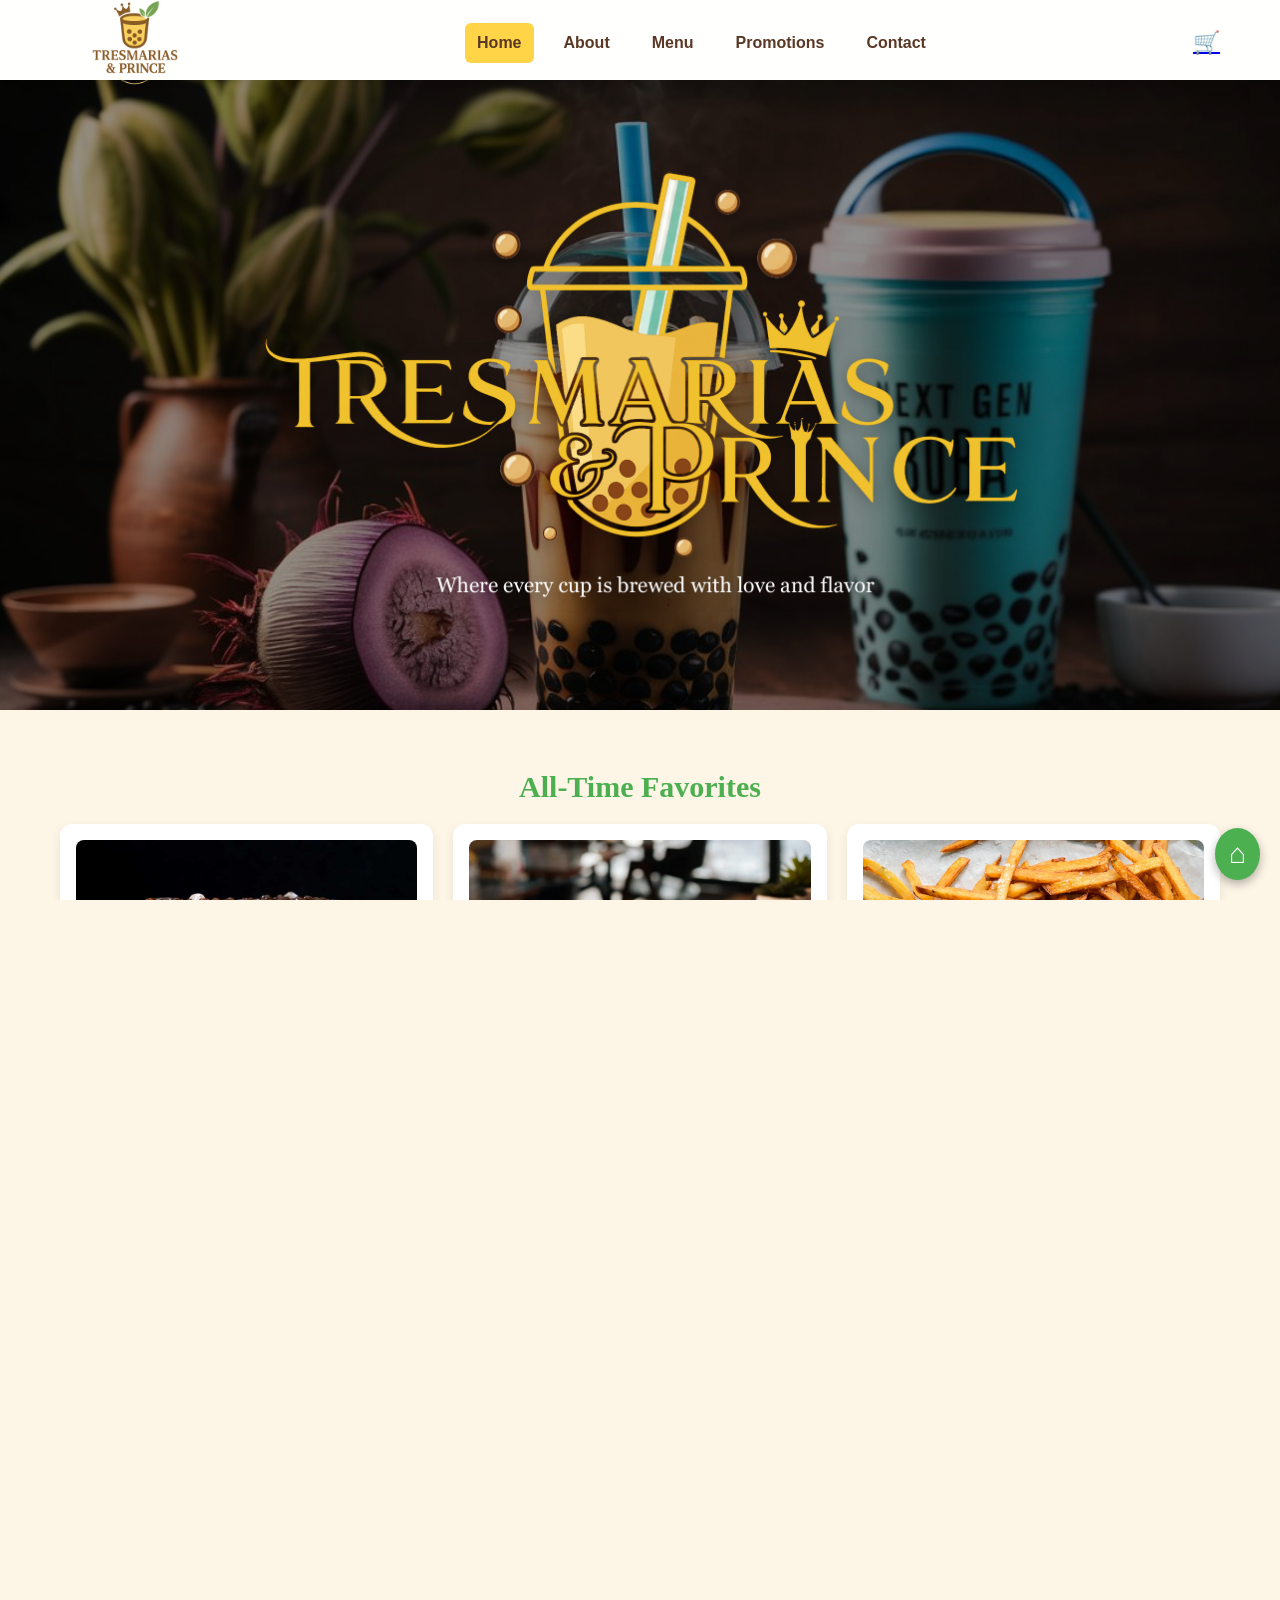
<file: WEB FILES/index.html>
<!doctype html>
<html lang="en">
<head>
  <meta charset="utf-8" />
  <meta name="viewport" content="width=device-width, initial-scale=1.0, maximum-scale=1.0, user-scalable=no">
  <title>TRESMARIAS & PRINCE Milktea Shop</title>
  <link rel="icon" type="image/png" href="FRONT LOGO.png">
  <link rel="stylesheet" href="style.css" />
</head>
<body>

  <!-- HEADER -->
  <header>
    <div class="header-inner">
      <div class="logo">
        <img src="logo copy.png" alt="TRESMARIAS & PRINCE">
      </div>
      <nav>
        <ul>
          <li><a href="index.html" class="active">Home</a></li>
          <li><a href="about.html">About</a></li>
          <li><a href="menu.html">Menu</a></li>
          <li><a href="promotions.html">Promotions</a></li>
          <li><a href="contact.html">Contact</a></li>
        </ul>
      </nav>
      <div class="right-tools">
        <a href="order.html" class="cart">🛒</a>
      </div>
    </div>
  </header>

  <!-- HERO / PRODUCTS PREVIEW -->
  <section class="hero">
  <div class="hero-overlay"></div>
  <div class="hero-content">
    <img src="logo.png" alt="Tresmarias & Prince" class="hero-logo">
  </div>
</section>

  <!-- FEATURED PRODUCTS -->
  <section class="featured">
    <h2>All-Time Favorites</h2>
    <div class="grid">
      <div class="card">
        <img src="Winter Melon.jpg">
        <h3>Winter Melon</h3>
        <p>Sweet & Refreshing.</p>
      </div>
      <div class="card">
        <img src="Latte.webp">
        <h3>Coffee Latte</h3>
        <p>Espresso in Perfect Harmony</p>
      </div>
      <div class="card">
        <img src="Large.jpg">
        <h3>French-Fries</h3>
        <p>Classic French-Fries.</p>
      </div>
    </div>
  </section>

  <!-- ABOUT PREVIEW -->
  <section class="about-preview">
    <h2>Get to Know Us</h2>
    <p>Tresmarias & Prince Milk Tea Shop is dedicated to serving premium milk tea, coffee, 
	   and delicious snacks made with the finest ingredients.
	   We aim to create a welcoming space where people can relax, connect, 
	   and enjoy quality flavors in every bite and sip.</p>
  </section>

  <!-- PROMOTIONS PREVIEW -->
  <section class="promotions">
    <h2>Special Offers</h2>
    <div class="promo-banner">🥤 Mega Size Deal: Upsize to LARGE for only ₱10</div>
    <div class="promo-banner">Buy 1 Take 1 on Classic Milk Tea – Every Friday, 2 PM – 6 PM</div>
  </section>

  <!-- BACK TO HOME BUTTON -->
  <a href="homepage.html" class="back-home">⌂</a>

  <!-- FOOTER -->
  <!-- FOOTER -->
<footer>
  <p><strong>TRESMARIAS & PRINCE</strong> — Milk Tea , Coffee & Snacks</p>
  <p>📍 Barangay 2, Mercedes Camarines Norte</p>

  <!-- Phone & Email Row -->
  <p class="footer-contact">
    <span class="contact-item">
      <img src="phone call.webp" alt="Phone">
      <a href="tel:+639537539970">+63 953 753 9970</a>
    </span>
    |
    <span class="contact-item">
      <img src="gmail.png" alt="Email">
      <a href="mailto:tresmariasprince@gmail.com">tresmariasprince@gmail.com</a>
    </span>
  </p>

  <p class="copy">© <span id="yr"></span> TRESMARIAS & PRINCE. All rights reserved.</p>
</footer>


  <script>
    document.getElementById('yr').textContent = new Date().getFullYear();
  </script>
</body>
</html>
</file>
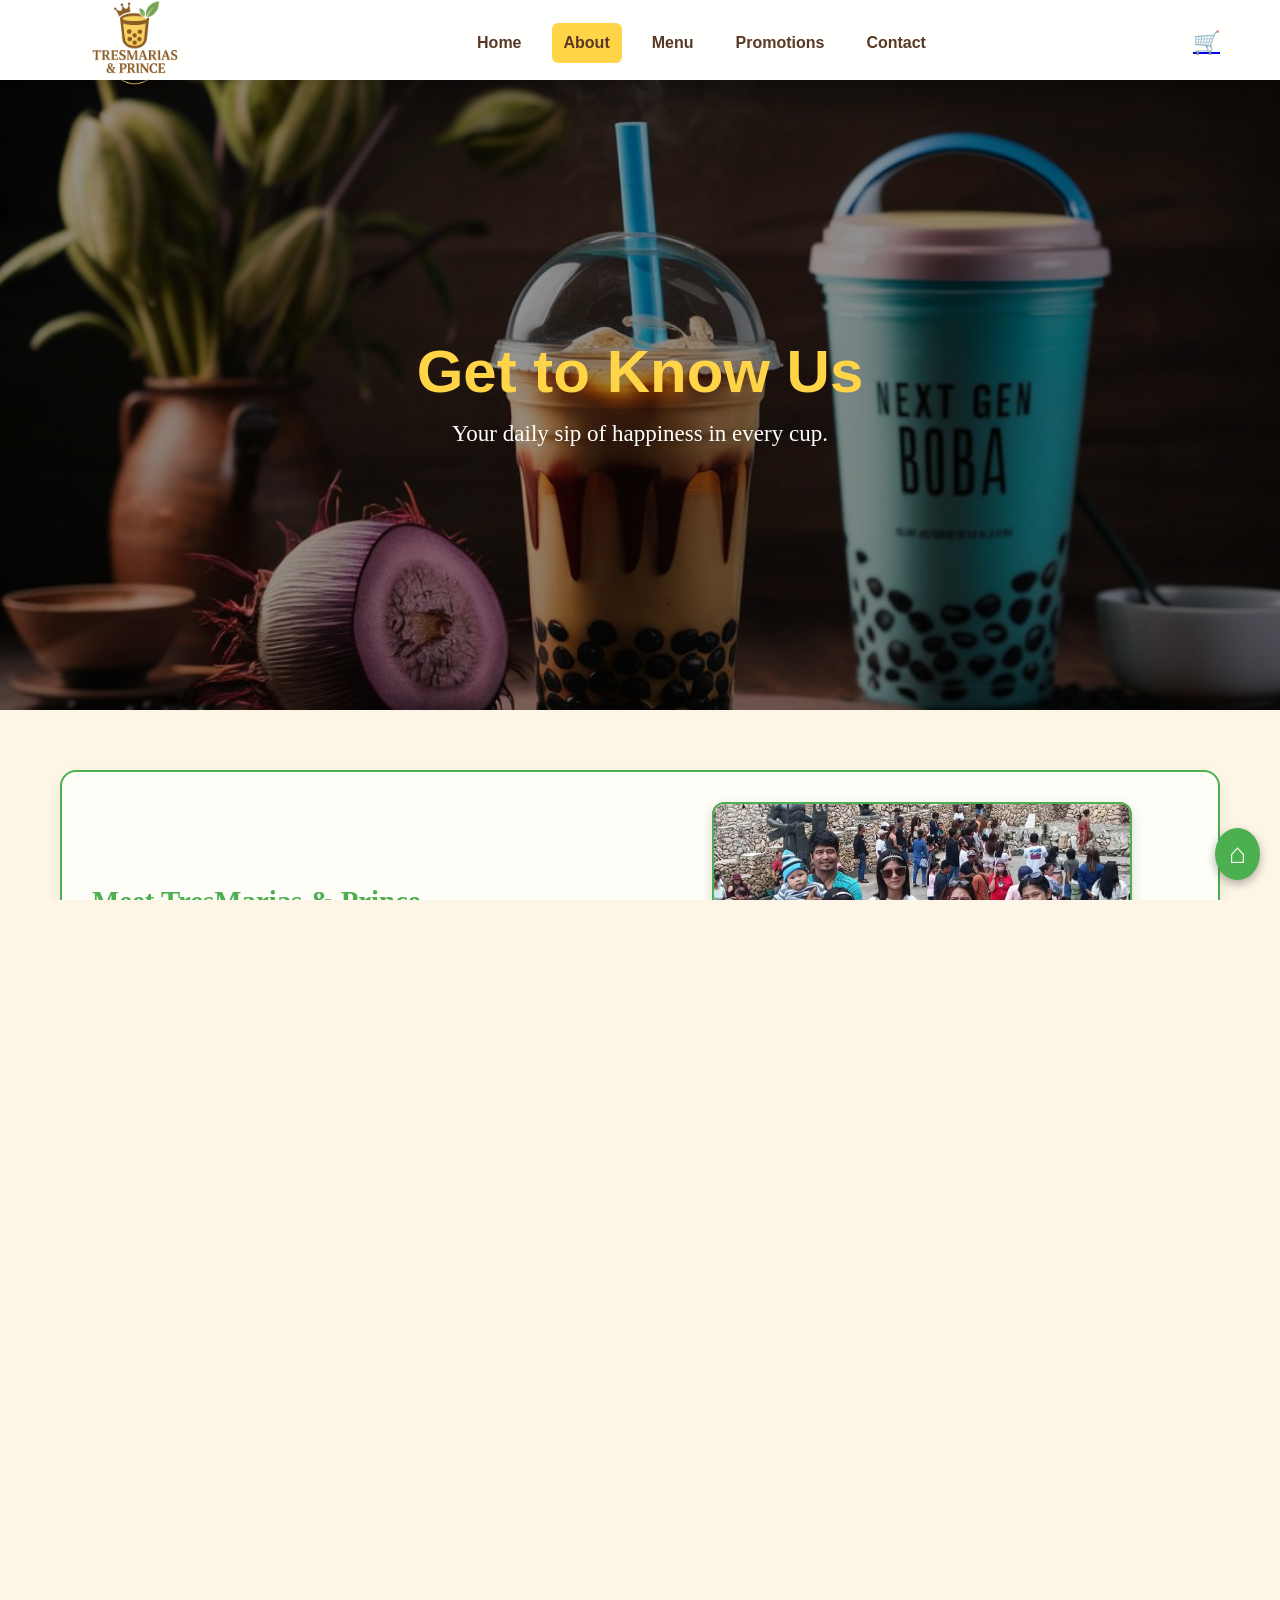
<file: WEB FILES/about.html>
<!doctype html>
<html lang="en">
<head>
  <meta charset="utf-8" />
  <meta name="viewport" content="width=device-width,initial-scale=1" />
  <title>About Us | TRESMARIAS & PRINCE</title>
  <link rel="icon" type="image/png" href="FRONT LOGO.png">
  <link rel="stylesheet" href="style.css" />
</head>
<body>

  <!-- HEADER (unchanged) -->
  <header>
    <div class="header-inner">
      <div class="logo">
        <img src="logo copy.png" alt="TRESMARIAS & PRINCE">
      </div>
      <nav>
        <ul>
          <li><a href="index.html">Home</a></li>
          <li><a href="about.html" class="active">About</a></li>
          <li><a href="menu.html">Menu</a></li>
          <li><a href="promotions.html">Promotions</a></li>
          <li><a href="contact.html">Contact</a></li>
        </ul>
      </nav>
      <div class="right-tools">
        <a href="order.html" class="cart">🛒</a>
      </div>
    </div>
  </header>

  <!-- HERO -->
  <section class="hero about-hero">
    <div class="hero-overlay"></div>
    <div class="hero-content">
      <h1>Get to Know Us</h1>
      <p>Your daily sip of happiness in every cup.</p>
    </div>
  </section>

  <!-- MAIN ABOUT SECTION -->
  <section class="about-page">
    <!-- WHO WE ARE -->
    <div class="about-container">
      <div class="about-text">
        <h2>Meet TresMarias & Prince</h2>
        <p>
          TRESMARIAS & PRINCE Milk Tea Shop is a family-run business in Mercedes, managed by twin sisters and their parents.
		  Since opening in April 2023, we’ve been serving handcrafted milk teas, fruit teas, and snacks made with love and dedication.
		  Every cup reflects their family’s passion for sharing happiness with the community.
        </p>
      </div>
      <div class="about-image">
        <img src="owner.jpeg" alt="Inside the shop">
      </div>
    </div>

    <!-- OUR STORY -->
    <div class="about-container reverse">
      <div class="about-image">
        <img src="new.webp" alt="Founders story">
      </div>
      <div class="about-text">
        <h2>How It All Began</h2>
        <p>
          The shop started with the twins’ curiosity and determination to learn milk tea making.
		  Their first branch, “Bastikoy” in Sta. Elena, marked the beginning of their journey.
		  With the support of their parents, they opened another store in Mercedes to bring simple yet affordable milk tea and snacks closer to more people.
        </p>
      </div>
    </div>

    <!-- Goal & Dream -->
    <div class="about-container">
      <div class="about-text">
        <h2>Our Goal</h2>
        <p>
          To serve affordable, high-quality milk tea and snacks that bring comfort and joy to every customer, 
		  making each visit an enjoyable experience worth coming back for.        </p>
        <h2>Our Dream</h2>
        <p>
          To grow as a beloved destination for milk tea lovers, not only in Mercedes but also in nearby communities-where 
		  every guest feels at home, and every cup reflects the family’s dedication, passion, and heart for service.
        </p>
      </div>
      <div class="about-image">
        <img src="goal 2.webp" alt="Mission Vision">
      </div>
    </div>

    <!-- Why You’ll Love Us -->
    <div class="about-extra">
      <h2>Why You’ll Love Us?</h2>
      <ul>
        <li>✨ Freshly brewed teas and natural flavors</li>
        <li>🥤 Wide variety of milk tea and fruit tea choices</li>
        <li>🍟 Delicious snacks that pair perfectly</li>
        <li>😊 Friendly and welcoming service</li>
      </ul>
    </div>
  </section>

  <!-- BACK TO HOME -->
  <a href="homepage.html" class="back-home">⌂</a>
  <footer>
    <p>© <span id="yr"></span> TRESMARIAS & PRINCE.</p>
  </footer>
  <script>
    document.getElementById('yr').textContent = new Date().getFullYear();
  </script>
</body>
</html>
</file>
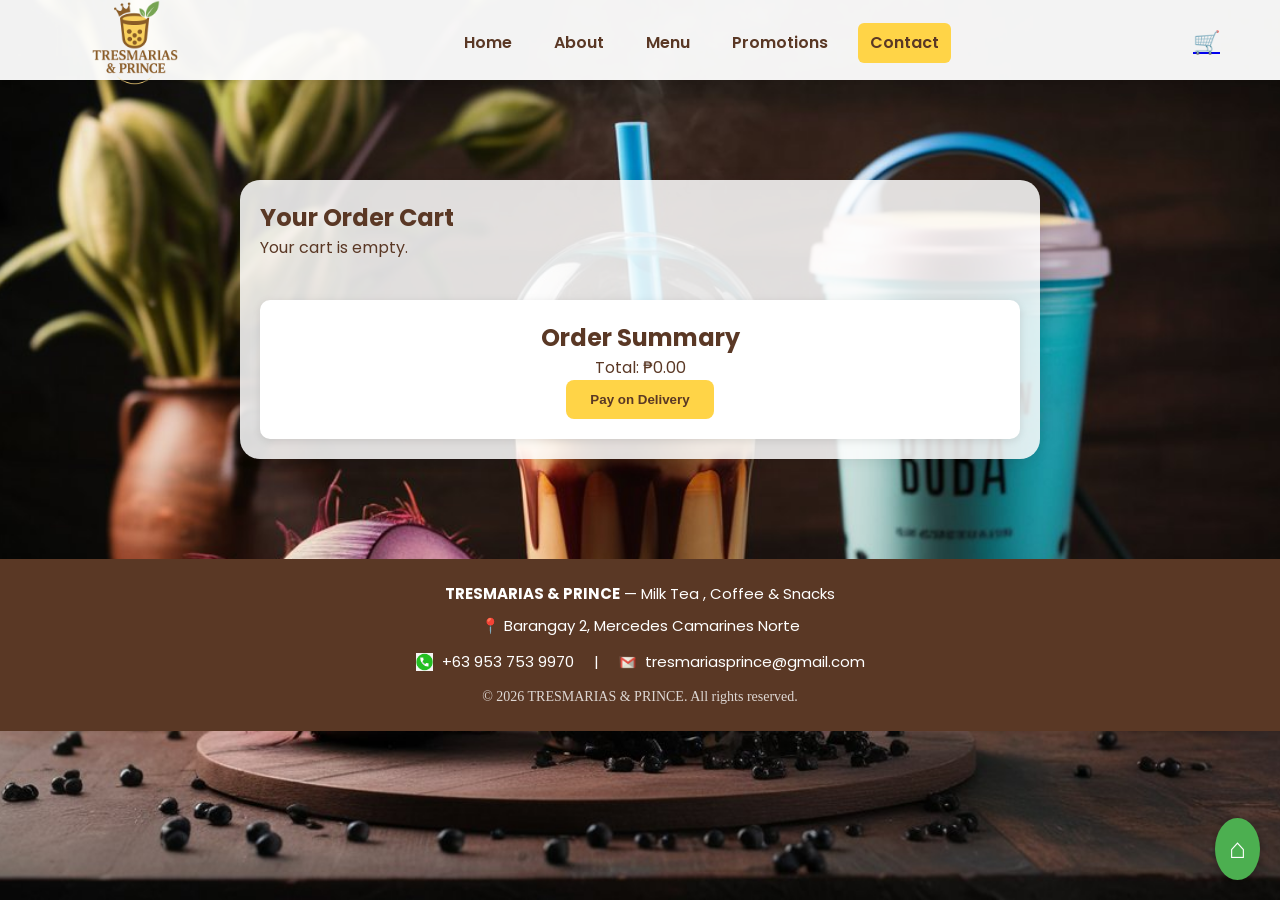
<file: WEB FILES/cart.html>
<!DOCTYPE html>
<html lang="en">
<head>
  <meta charset="UTF-8">
  <meta name="viewport" content="width=device-width, initial-scale=1.0">
  <title>Your Cart | TRESMARIAS & PRINCE</title>
  <link rel="icon" type="image/png" href="FRONT LOGO.png">
  <link rel="stylesheet" href="style.css">
  <link rel="stylesheet" href="cart.css">
</head>
<body>

  <!-- HEADER -->
  <header>
    <div class="header-inner">
      <div class="logo">
        <img src="logo copy.png" alt="TRESMARIAS & PRINCE">
      </div>
      <nav>
        <ul>
          <li><a href="index.html">Home</a></li>
          <li><a href="about.html">About</a></li>
          <li><a href="menu.html">Menu</a></li>
          <li><a href="promotions.html">Promotions</a></li>
          <li><a href="contact.html" class="active">Contact</a></li>
        </ul>
      </nav>
      <div class="right-tools">
        <a href="menu.html" class="cart">🛒</a>
      </div>
    </div>
  </header>

  <!-- CART SECTION -->
  <section class="cart-container">
    <h1>Your Order Cart</h1>
    <div class="cart-items" id="cart-items">
      <!-- Items will appear here using JavaScript -->
    </div>

    <div class="cart-footer" id="cart-footer">
      <h2>Order Summary</h2>
      <p id="cart-total">Total: ₱0.00</p>
      <button id="checkout-btn">Pay on Delivery</button>
    </div>
  </section>

  <!-- FOOTER -->
  <footer>
  <p><strong>TRESMARIAS & PRINCE</strong> — Milk Tea , Coffee & Snacks</p>
  <p>📍 Barangay 2, Mercedes Camarines Norte</p>

  <!-- Phone & Email Row -->
  <p class="footer-contact">
    <span class="contact-item">
      <img src="phone call.webp" alt="Phone">
      <a href="tel:+639537539970">+63 953 753 9970</a>
    </span>
    |
    <span class="contact-item">
      <img src="gmail.png" alt="Email">
      <a href="mailto:tresmariasprince@gmail.com">tresmariasprince@gmail.com</a>
    </span>
  </p>

  <p class="copy">© <span id="yr"></span> TRESMARIAS & PRINCE. All rights reserved.</p>
</footer>

  <!-- SCRIPT -->
  <script>
    // Load Cart Data from Local Storage
    const cartItemsContainer = document.getElementById('cart-items');
    const cartTotal = document.getElementById('cart-total');
    const checkoutBtn = document.getElementById('checkout-btn');

    let cart = JSON.parse(localStorage.getItem('cart')) || [];

    function renderCart() {
      cartItemsContainer.innerHTML = '';

      if (cart.length === 0) {
        cartItemsContainer.innerHTML = '<p>Your cart is empty.</p>';
        cartTotal.textContent = 'Total: ₱0.00';
        return;
      }

      let total = 0;

      cart.forEach((item, index) => {
        total += item.price * item.quantity;

        const div = document.createElement('div');
        div.classList.add('cart-item');
        div.innerHTML = `
          <img src="${item.image}" alt="${item.name}">
          <div class="item-info">
            <h3>${item.name}</h3>
            <p>₱${item.price.toFixed(2)} × ${item.quantity}</p>
          </div>
          <div class="item-qty-price">
            <span>Total: ₱${(item.price * item.quantity).toFixed(2)}</span>
            <button class="remove-btn" onclick="removeItem(${index})">Remove</button>
          </div>
        `;
        cartItemsContainer.appendChild(div);
      });

      cartTotal.textContent = `Total: ₱${total.toFixed(2)}`;
    }

    // Remove Item from Cart
    function removeItem(index) {
      cart.splice(index, 1);
      localStorage.setItem('cart', JSON.stringify(cart));
      renderCart();
    }

    // Checkout (Pay on Delivery)
    checkoutBtn.addEventListener('click', () => {
      if (cart.length === 0) {
        alert('Your cart is empty!');
        return;
      }

      alert('Your order has been placed! Please prepare payment upon delivery. Thank you for choosing TresMarias & Prince!');
      localStorage.removeItem('cart');
      cart = [];
      renderCart();
    });

    renderCart();
  </script>
  
  <a href="homepage.html" class="back-home">⌂</a>
  <script>document.getElementById('yr').textContent = new Date().getFullYear();</script>
  <script src="cart.js"></script>
</body>
</html>
</file>
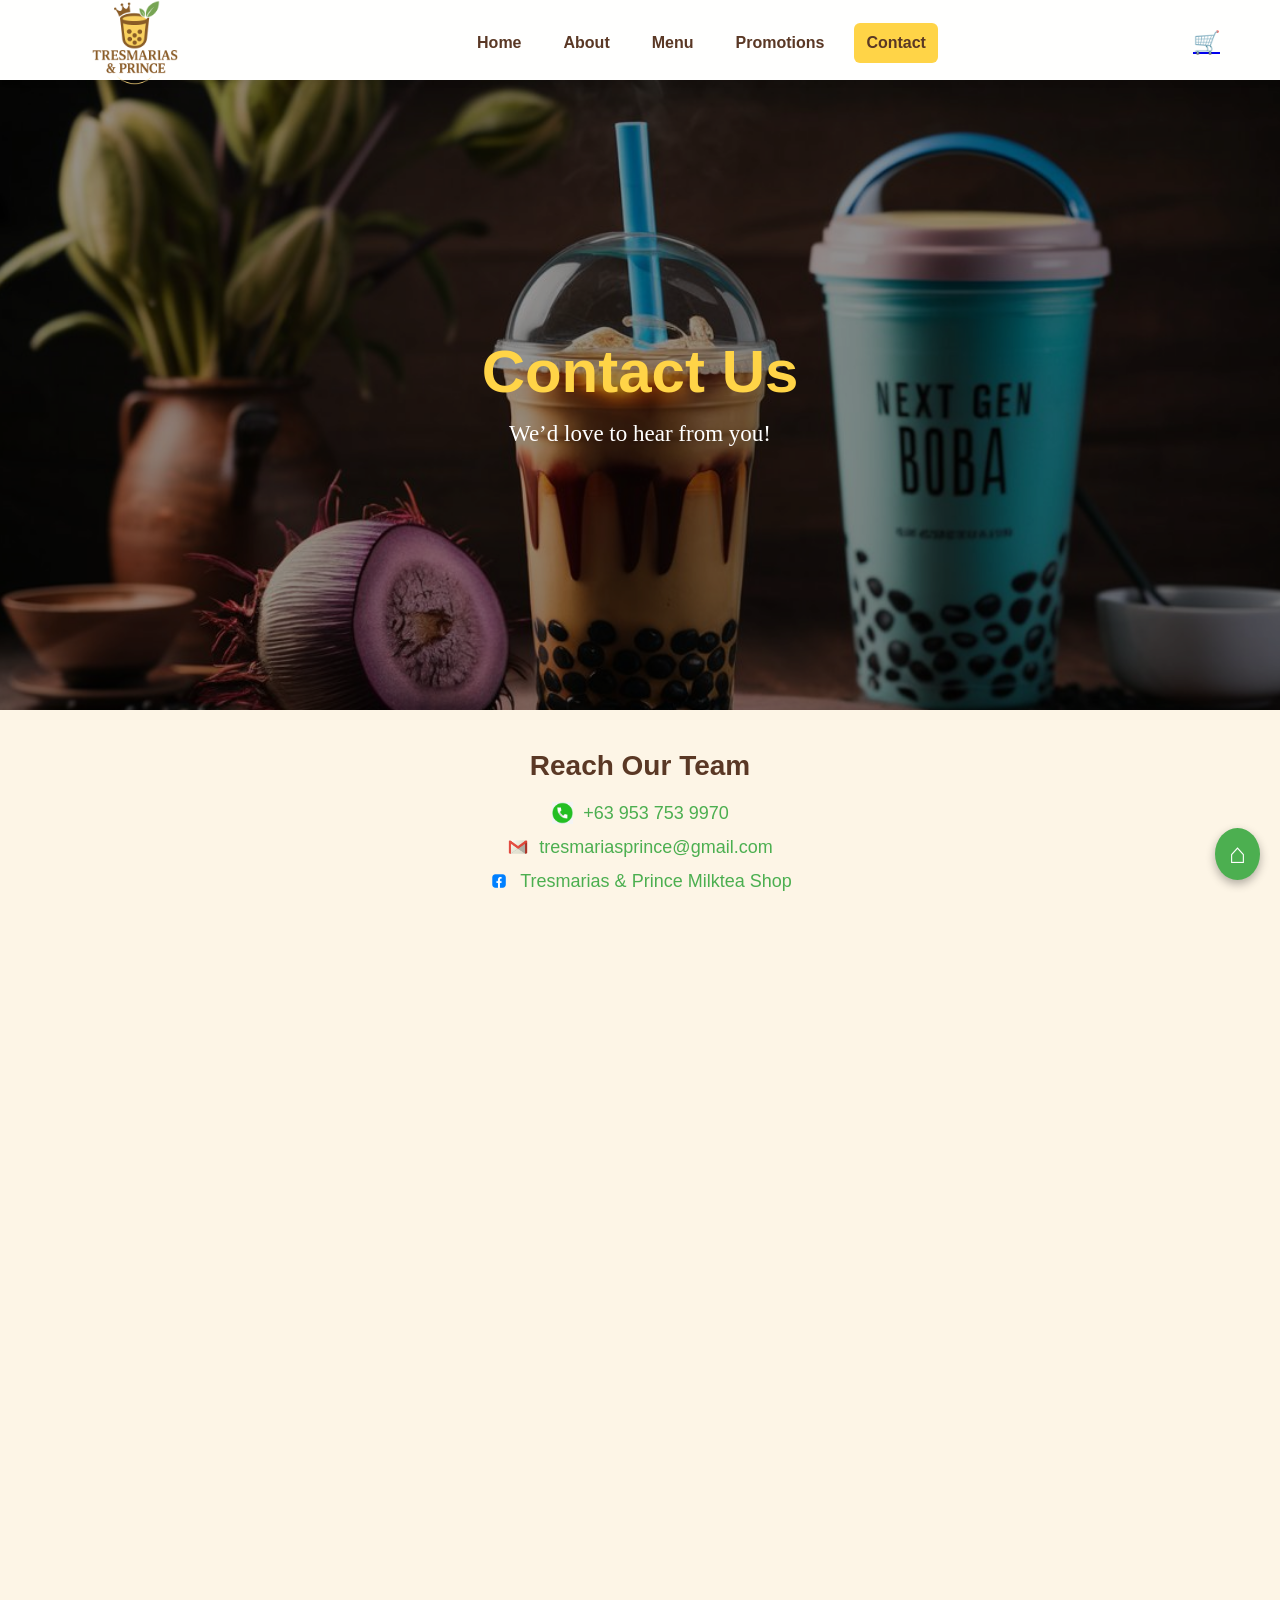
<file: WEB FILES/contact.html>
<!doctype html>
<html lang="en">
<head>
  <meta charset="utf-8" />
  <meta name="viewport" content="width=device-width,initial-scale=1" />
  <title>Contact Us | TRESMARIAS & PRINCE</title>
  <link rel="icon" type="image/png" href="FRONT LOGO.png">
  <link rel="stylesheet" href="style.css" />
</head>
<body>
 
  <!-- HEADER -->
  <header>
    <div class="header-inner">
      <div class="logo">
        <img src="logo copy.png" alt="TRESMARIAS & PRINCE">
      </div>
      <nav>
        <ul>
          <li><a href="index.html">Home</a></li>
          <li><a href="about.html">About</a></li>
          <li><a href="menu.html">Menu</a></li>
          <li><a href="promotions.html">Promotions</a></li>
          <li><a href="contact.html" class="active">Contact</a></li>
        </ul>
      </nav>
      <div class="right-tools">
        <a href="menu.html" class="cart">🛒</a>
      </div>
    </div>
  </header>

  <section class="hero contact-hero">
    <div class="hero-overlay"></div>
    <div class="hero-content">
      <h1>Contact Us</h1>
      <p>We’d love to hear from you!</p>
    </div>
  </section>

  <section class="contact-info">
     <h2>Reach Our Team</h2>

  <!-- Phone -->
  <p class="contact-item">
    <img src="phone call.webp" alt="Phone">
    <span>+63 953 753 9970</span>
  </p>

  <!-- Email -->
  <p class="contact-item">
    <img src="gmail.png" alt="Email">
    <a href="#">tresmariasprince@gmail.com</a>
  </p>

  <!-- Facebook -->
  <p class="contact-item">
    <img src="facebook-logo.webp" alt="Facebook">
    <a href="#">Tresmarias & Prince Milktea Shop</a>
  </p>
 </section>

 <section class="map">
  <iframe src="https://www.google.com/maps/embed?pb=!1m10!1m8!1m3!1d3199.35621193389!2d123.00321779188096!3d14.109165966412245!3m2!1i1024!2i768!4f13.1!5e1!3m2!1sen!2sph!4v1759625707211!5m2!1sen!2sph"
          loading="lazy" 
          allowfullscreen=""
          referrerpolicy="no-referrer-when-downgrade">
</iframe>
 </section>



  <a href="homepage.html" class="back-home">⌂</a>
  <footer><p>© <span id="yr"></span> TRESMARIAS & PRINCE.</p></footer>
  <script>document.getElementById('yr').textContent = new Date().getFullYear();</script>
</body>
</html>
</file>
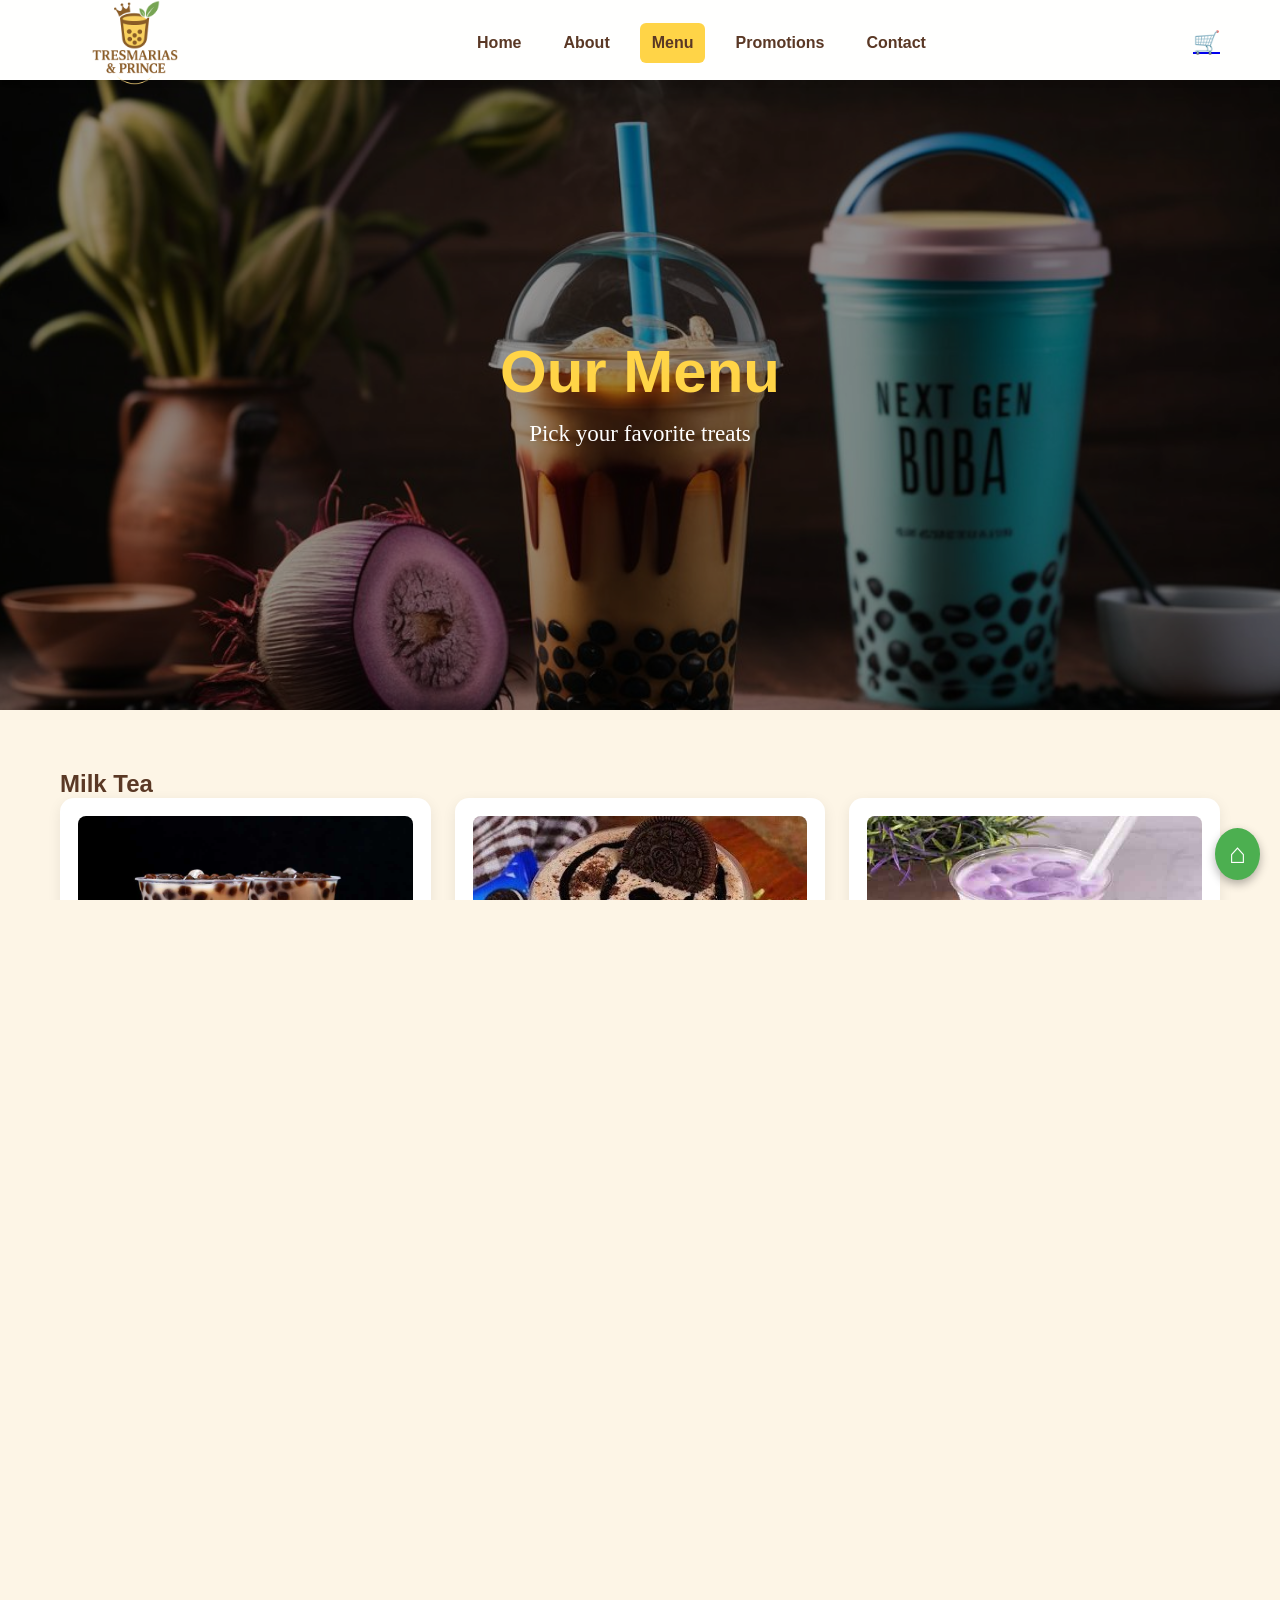
<file: WEB FILES/menu.html>
<!doctype html>
<html lang="en">
<head>
  <meta charset="utf-8" />
  <meta name="viewport" content="width=device-width,initial-scale=1" />
  <title>Menu | TRESMARIAS & PRINCE</title>
  <link rel="icon" type="image/png" href="FRONT LOGO.png">
  <link rel="stylesheet" href="style.css" />
</head>
<body>

  <!-- HEADER -->
  <header>
    <div class="header-inner">
      <div class="logo">
        <img src="logo copy.png" alt="TRESMARIAS & PRINCE">
      </div>
      <nav>
        <ul>
          <li><a href="index.html">Home</a></li>
          <li><a href="about.html">About</a></li>
          <li><a href="menu.html" class="active">Menu</a></li>
          <li><a href="promotions.html">Promotions</a></li>
          <li><a href="contact.html">Contact</a></li>
        </ul>
      </nav>
      <div class="right-tools">
        <a href="order.html" class="cart">🛒</a>
      </div>
    </div>
  </header>

  <!-- HERO -->
  <section class="hero menu-hero">
    <div class="hero-overlay"></div>
    <div class="hero-content">
      <h1>Our Menu</h1>
      <p>Pick your favorite treats</p>
    </div>
  </section>

  <!-- MENU PAGE -->
  <section class="menu-page">

    <!-- MILKTEAS -->
    <h2>Milk Tea</h2>
    <div class="cards">
      <div class="card"><img src="Winter Melon.jpg"><h3>Winter Melon</h3><p>₱28 - ₱38</p></div>
      <div class="card"><img src="Cookies & Cream.jpg"><h3>Cookies & Cream</h3><p>₱28 - ₱38</p></div>
      <div class="card"><img src="Taro.jpg"><h3>Taro</h3><p>₱28 - ₱38</p></div>
    </div>

    <!-- FRAPPES -->
    <h2>Frappes</h2>
    <div class="cards">
      <div class="card"><img src="Strawberry Frappe.jpg"><h3>Strawberry Frappes</h3><p>₱70 - ₱80</p></div>
      <div class="card"><img src="Ube Frappes.jpg"><h3>Ube Frappes</h3><p>₱70 - ₱80</p></div>
      <div class="card"><img src="Mango Slashes.jpg"><h3>Mango Slashes Frappes</h3><p>₱70 - ₱80</p></div>
    </div>

    <!-- MILKSHAKES -->
    <h2>Milkshake</h2>
    <div class="cards">
      <div class="card"><img src="Avocado Shake.jpg"><h3>Avocado Shake</h3><p>₱45 - ₱55</p></div>
      <div class="card"><img src="mango shake.jpg"><h3>Mango Shake</h3><p>₱45 - ₱55</p></div>
      <div class="card"><img src="cookies and cream shake.jpg"><h3>Cookies & Cream Shake</h3><p>₱45 - ₱55</p></div>
    </div>

    <!-- FRUIT SODA -->
    <h2>Fruit Soda</h2>
    <div class="cards">
      <div class="card"><img src="berry.jpg"><h3>Blueberry Soda</h3><p>₱38 - ₱48</p></div>
      <div class="card"><img src="Lemon Soda.webp"><h3>Lemon Soda</h3><p>₱38 - ₱48</p></div>
      <div class="card"><img src="Strawberry.jpg"><h3>Strawberry Soda</h3><p>₱38 - ₱48</p></div>
    </div>

    <!-- ICED COFFEE -->
    <h2>Iced Coffee</h2>
    <div class="cards">
	  <div class="card"><img src="Latte.webp"><h3>Coffee Latte</h3><p>₱58 - ₱68</p></div>
      <div class="card"><img src="Coffee Americano.jpg"><h3>Iced Americano</h3><p>₱58 - ₱68</p></div>
      <div class="card"><img src="mocha.jpg"><h3>Coffee Mocha</h3><p>₱58 - ₱68</p></div>
    </div>

    <!-- BURGERS -->
    <h2>Burgers</h2>
    <div class="cards">
      <div class="card"><img src="Plain burger.webp"><h3>Plain Burger</h3><p>₱25</p></div>
      <div class="card"><img src="cheese and egg.jpg"><h3>Burger w/ Cheese & Egg</h3><p>₱40</p></div>
      <div class="card"><img src="Big and Tasty.webp"><h3>Big & Tasty</h3><p>₱60</p></div>
    </div>

    <!-- FRENCH FRIES -->
    <h2>French Fries</h2>
    <div class="cards">
      <div class="card"><img src="Small fries.webp"><h3>Small</h3><p>₱20</p></div>
      <div class="card"><img src="Medium.jpg"><h3>Medium</h3><p>₱30</p></div>
      <div class="card"><img src="Large.jpg"><h3>Large</h3><p>₱40</p></div>
    </div>

  </section>

  <a href="homepage.html" class="back-home">⌂</a>
  <footer><p>© <span id="yr"></span> TRESMARIAS & PRINCE.</p></footer>
  <script>document.getElementById('yr').textContent = new Date().getFullYear();</script>
</body>
</html>
</file>
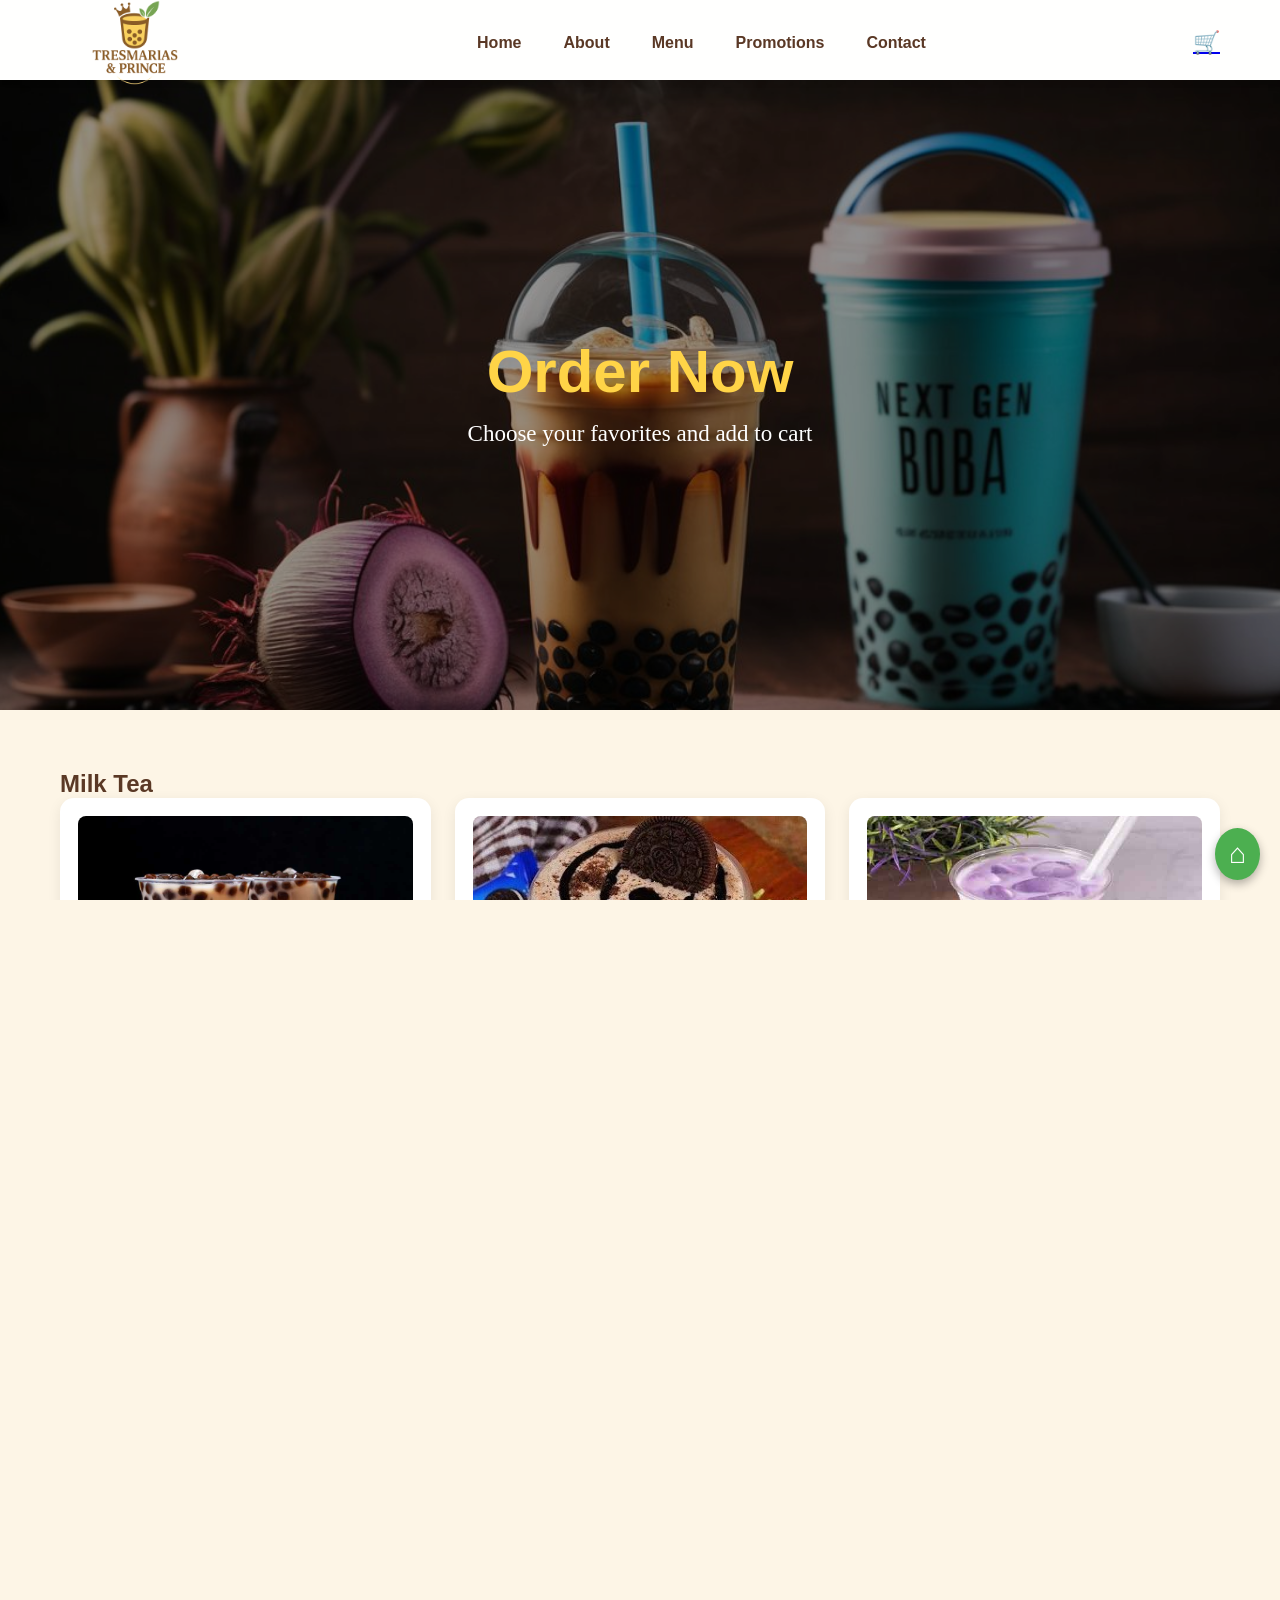
<file: WEB FILES/order.html>
<!doctype html>
<html lang="en">
<head>
  <meta charset="utf-8" />
  <meta name="viewport" content="width=device-width,initial-scale=1" />
  <title>Order Now | TRESMARIAS & PRINCE</title>
  <link rel="icon" type="image/png" href="FRONT LOGO.png">
  <link rel="stylesheet" href="style.css" />
</head> 
<body>
  
  <!-- HEADER -->
  <header>
    <div class="header-inner">
      <div class="logo">
        <img src="logo copy.png" alt="TRESMARIAS & PRINCE">
      </div>
      <nav>
        <ul>
          <li><a href="index.html">Home</a></li>
          <li><a href="about.html">About</a></li>
          <li><a href="menu.html">Menu</a></li>
          <li><a href="promotions.html">Promotions</a></li>
          <li><a href="contact.html">Contact</a></li>
        </ul>
      </nav>
      <div class="right-tools">
        <a href="menu.html" class="cart">🛒</a>
      </div>
    </div>
  </header>

  <section class="hero order-hero">
    <div class="hero-overlay"></div>
    <div class="hero-content">
      <h1>Order Now</h1>
      <p>Choose your favorites and add to cart</p>
    </div>
  </section>

  <section class="menu-page">    

  <!-- MILKTEA -->
  <h2>Milk Tea</h2>
  <div class="cards">
    <div class="card">
      <img src="Winter Melon.jpg" alt="Winter Melon">
      <h3>Winter Melon</h3>
      <p class="price">₱28</p>
      <button class="add-to-cart">Add to Cart</button>
    </div>
    <div class="card">
      <img src="Cookies & Cream.jpg" alt="Cookies & Cream">
      <h3>Cookies & Cream</h3>
      <p class="price">₱28</p>
      <button class="add-to-cart">Add to Cart</button>
    </div>
    <div class="card">
      <img src="Taro.jpg" alt="Taro">
      <h3>Taro</h3>
      <p class="price">₱38</p>
      <button class="add-to-cart">Add to Cart</button>
    </div>
  </div>

  <!-- FRAPPES -->
  <h2>Frappes</h2>
  <div class="cards">
    <div class="card">
      <img src="Strawberry Frappe.jpg" alt="Strawberry Frappe">
      <h3>Strawberry Frappe</h3>
      <p class="price">₱80</p>
      <button class="add-to-cart">Add to Cart</button>
    </div>
    <div class="card">
      <img src="Ube Frappes.jpg" alt="Ube Frappe">
      <h3>Ube Frappe</h3>
      <p class="price">₱70</p>
      <button class="add-to-cart">Add to Cart</button>
    </div>
    <div class="card">
      <img src="Mango Slashes.jpg" alt="Mango Slashes Frappe">
      <h3>Mango Slashes Frappe</h3>
      <p class="price">₱80</p>
      <button class="add-to-cart">Add to Cart</button>
    </div>
  </div>

  <!-- MILKSHAKES -->
  <h2>Milkshake</h2>
  <div class="cards">
    <div class="card">
      <img src="Avocado Shake.jpg" alt="Avocado Shake">
      <h3>Avocado Shake</h3>
      <p class="price">₱45</p>
      <button class="add-to-cart">Add to Cart</button>
    </div>
    <div class="card">
      <img src="mango shake.jpg" alt="Mango Shake">
      <h3>Mango Shake</h3>
      <p class="price">₱55</p>
      <button class="add-to-cart">Add to Cart</button>
    </div>
    <div class="card">
      <img src="cookies and cream shake.jpg" alt="Cookies & Cream Shake">
      <h3>Cookies & Cream Shake</h3>
      <p class="price">₱45</p>
      <button class="add-to-cart">Add to Cart</button>
    </div>
  </div>

  <!-- FRUIT SODA -->
  <h2>Fruit Soda</h2>
  <div class="cards">
    <div class="card">
      <img src="berry.jpg" alt="Blueberry Soda">
      <h3>Blueberry Soda</h3>
      <p class="price">₱38</p>
      <button class="add-to-cart">Add to Cart</button>
    </div>
    <div class="card">
      <img src="Lemon Soda.webp" alt="Lemon Soda">
      <h3>Lemon Soda</h3>
      <p class="price">₱48</p>
      <button class="add-to-cart">Add to Cart</button>
    </div>
    <div class="card">
      <img src="Strawberry.jpg" alt="Strawberry Soda">
      <h3>Strawberry Soda</h3>
      <p class="price">₱38</p>
      <button class="add-to-cart">Add to Cart</button>
    </div>
  </div>

  <!-- ICED COFFEE -->
  <h2>Iced Coffee</h2>
  <div class="cards">
    <div class="card">
      <img src="Latte.webp" alt="Coffee Latte">
      <h3>Coffee Latte</h3>
      <p class="price">₱58</p>
      <button class="add-to-cart">Add to Cart</button>
    </div>
    <div class="card">
      <img src="Coffee Americano.jpg" alt="Iced Americano">
      <h3>Iced Americano</h3>
      <p class="price">₱68</p>
      <button class="add-to-cart">Add to Cart</button>
    </div>
    <div class="card">
      <img src="mocha.jpg" alt="Coffee Mocha">
      <h3>Coffee Mocha</h3>
      <p class="price">₱68</p>
      <button class="add-to-cart">Add to Cart</button>
    </div>
  </div>

  <!-- BURGERS -->
  <h2>Burgers</h2>
  <div class="cards">
    <div class="card">
      <img src="Plain burger.webp" alt="Plain Burger">
      <h3>Plain Burger</h3>
      <p class="price">₱25</p>
      <button class="add-to-cart">Add to Cart</button>
    </div>
    <div class="card">
      <img src="cheese and egg.jpg" alt="Burger w/ Cheese & Egg">
      <h3>Burger w/ Cheese & Egg</h3>
      <p class="price">₱40</p>
      <button class="add-to-cart">Add to Cart</button>
    </div>
    <div class="card">
      <img src="Big and Tasty.webp" alt="Big & Tasty">
      <h3>Big & Tasty</h3>
      <p class="price">₱60</p>
      <button class="add-to-cart">Add to Cart</button>
    </div>
  </div>

  <!-- FRENCH FRIES -->
  <h2>French Fries</h2>
  <div class="cards">
    <div class="card">
      <img src="Small fries.webp" alt="Small Fries">
      <h3>Small</h3>
      <p class="price">₱20</p>
      <button class="add-to-cart">Add to Cart</button>
    </div>
    <div class="card">
      <img src="Medium.jpg" alt="Medium Fries">
      <h3>Medium</h3>
      <p class="price">₱30</p>
      <button class="add-to-cart">Add to Cart</button>
    </div>
    <div class="card">
      <img src="Large.jpg" alt="Large Fries">
      <h3>Large</h3>
      <p class="price">₱40</p>
      <button class="add-to-cart">Add to Cart</button>
    </div>
  </div>

</section>

   
   <script>
  document.querySelectorAll('.card button').forEach(button => {
    button.addEventListener('click', () => {
      const card = button.closest('.card');
      const itemName = card.querySelector('h3').innerText;
      const itemPrice = card.querySelector('p').innerText;
      const itemImage = card.querySelector('img').src;

      const item = {
        name: itemName,
        price: itemPrice,
        image: itemImage
      };

      let cart = JSON.parse(localStorage.getItem('cart')) || [];
      cart.push(item);
      localStorage.setItem('cart', JSON.stringify(cart));

      alert(`${itemName} added to cart!`);
      window.location.href = "cart.html"; // Go to cart page
    });
  });
</script>
   
  <a href="homepage.html" class="back-home">⌂</a>
  <footer><p>© <span id="yr"></span> TRESMARIAS & PRINCE.</p></footer>
  <script>document.getElementById('yr').textContent = new Date().getFullYear();</script>
 
  
</body>
</html>
</file>
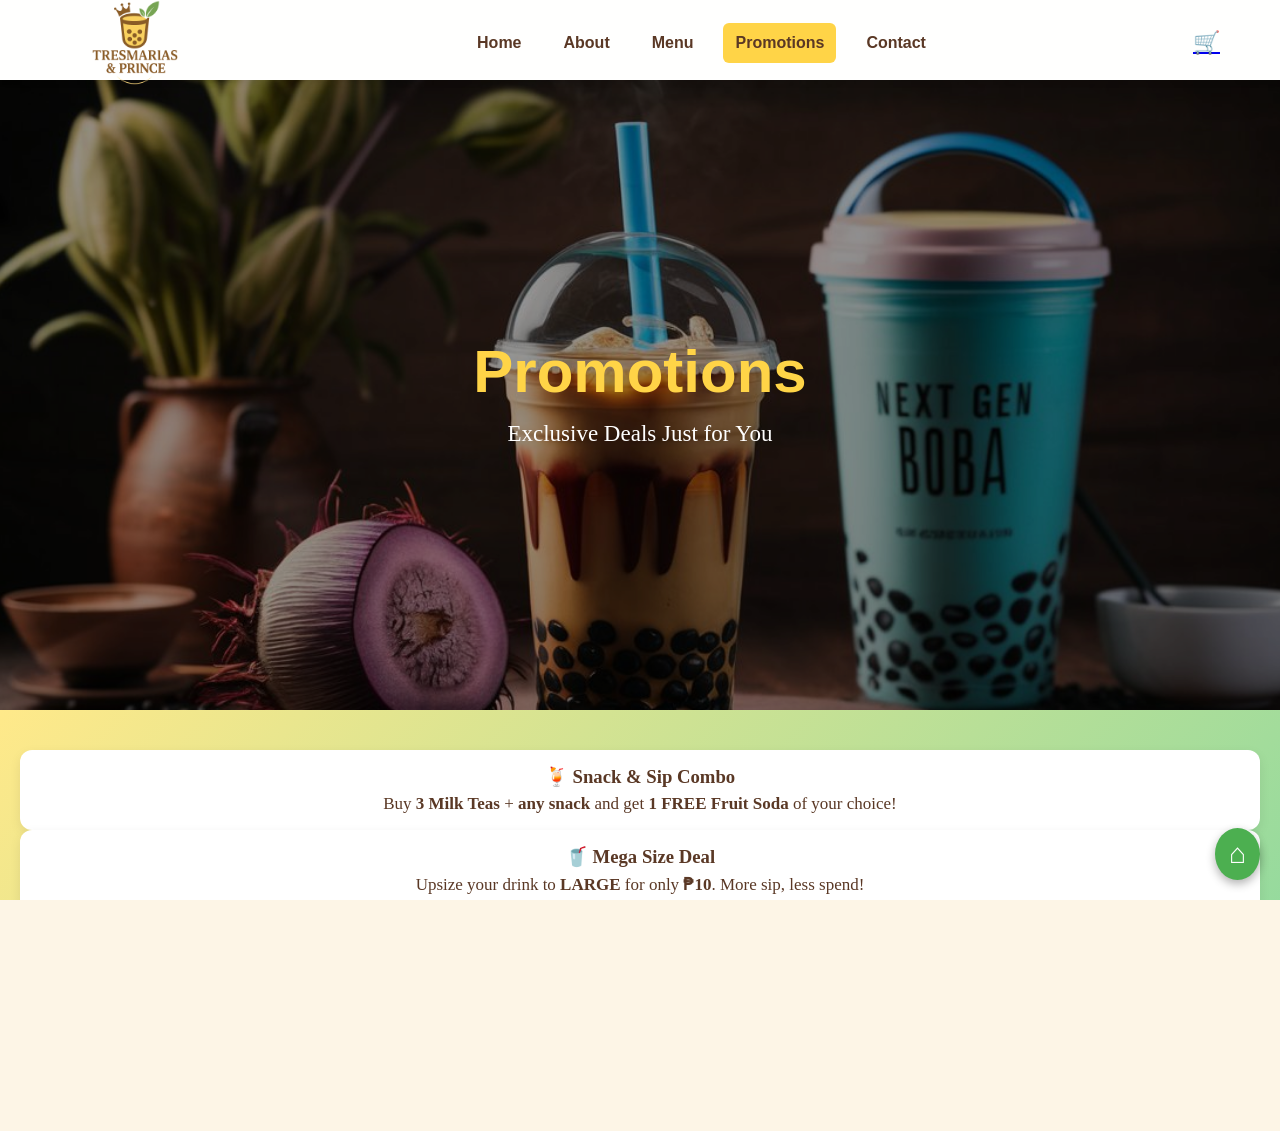
<file: WEB FILES/promotions.html>
<!doctype html>
<html lang="en">
<head>
  <meta charset="utf-8" />
  <meta name="viewport" content="width=device-width,initial-scale=1" />
  <title>Promotions | TRESMARIAS & PRINCE</title>
  <link rel="icon" type="image/png" href="FRONT LOGO.png">
  <link rel="stylesheet" href="style.css" />
</head>
<body>
  
  <!-- HEADER -->
  <header>
    <div class="header-inner">
      <div class="logo">
        <img src="logo copy.png" alt="TRESMARIAS & PRINCE">
      </div>
      <nav>
        <ul>
          <li><a href="index.html">Home</a></li>
          <li><a href="about.html">About</a></li>
          <li><a href="menu.html">Menu</a></li>
          <li><a href="promotions.html" class="active">Promotions</a></li>
          <li><a href="contact.html">Contact</a></li>
        </ul>
      </nav>
      <div class="right-tools">
        <a href="menu.html" class="cart">🛒</a>
      </div>
    </div>
  </header>

  <section class="hero promo-hero">
    <div class="hero-overlay"></div>
    <div class="hero-content">
      <h1>Promotions</h1>
      <p>Exclusive Deals Just for You</p>
    </div>
  </section>

 <section class="promotions">
  <div class="cards">

    <!-- Promo 1 -->
    <div class="card highlight">
      <h3>🍹 Snack & Sip Combo</h3>
      <p>Buy <strong>3 Milk Teas</strong> + <strong>any snack</strong> and get <strong>1 FREE Fruit Soda</strong> of your choice!</p>
    </div>

    <!-- Promo 2 -->
    <div class="card highlight">
      <h3>🥤 Mega Size Deal</h3>
      <p>Upsize your drink to <strong>LARGE</strong> for only <strong>₱10</strong>. More sip, less spend!</p>
    </div>

    <!-- Promo 3 -->
    <div class="card highlight">
      <h3> Buy 1 Take 1</h3>
      <p>Every <strong>Friday</strong>, from <strong>2 PM – 6 PM</strong>, enjoy <strong>Buy 1 Take 1</strong> on Classic Milk Tea!</p>
    </div>

  </div>
</section>


  <a href="homepage.html" class="back-home">⌂</a>
  <footer><p>© <span id="yr"></span> TRESMARIAS & PRINCE.</p></footer>
  <script>document.getElementById('yr').textContent = new Date().getFullYear();</script>
</body>
</html>
</file>
<file: WEB FILES/style.css>
/* ROOT VARIABLES */
:root 
{ 
--yellow:#FFD447; 
--green:#4CAF50; 
--brown:#5A3825; 
--cream-oldlace:#FDF5E6; 
--maxw:1200px; font-family:'Poppins', sans-serif; }

/* RESET & BASE */
* { margin:0; padding:0; box-sizing:border-box; }
body { background:var(--cream-oldlace); color:var(--brown); }
html, body { width:100%; height:100%; overflow-x:hidden; }

/* HEADER */
header { background:rgba(255,255,255,0.95); box-shadow:0 2px 6px rgba(0,0,0,0.1); position:sticky; top:0; z-index:100; height:80px; }
.header-inner { max-width:var(--maxw); margin:0 auto; height:107%; display:flex; align-items:center; justify-content:space-between; padding:0 20px; }
.logo img { height:100px; display:block; }

/* NAVIGATION */
nav ul { display:flex; gap:18px; list-style:none; margin:0; padding:0; }
nav a { color:var(--brown); font-weight:600; border-radius:6px; text-decoration:none; display:flex; align-items:center; justify-content:center; height:40px; padding:0 12px; line-height:40px; box-sizing:border-box; }
nav a:hover, nav .active { background:var(--yellow); }

/* TOOLS Cart */
.right-tools { display:flex; align-items:center; gap:10px; }
.right-tools .cart { font-size:22px; }
.right-tools input { padding:6px 10px; border:1px solid var(--brown); border-radius:6px; }

/* HERO */
.hero { height:70vh; background:url(background.jpg) center center no-repeat fixed; background-size:cover; display:flex; align-items:center; justify-content:center; position:relative; text-align:center; color:white; }
.hero-overlay { position:absolute; top:0; left:0; right:0; bottom:0; background:rgba(0,0,0,0.4); }
.hero-content { position:relative; z-index:2; }
.hero h1 { font-size:60px; font-family:Bodoni MT Black, sans-serif; margin-bottom:10px; color:var(--yellow); }
.hero p { line-height:1.6; font-size:23px; font-family:Georgia, serif; }
.hero-logo { width: 900px;  max-width: 85%; height: auto; margin-bottom: 12px; filter: drop-shadow(0 4px 8px rgba(0,0,0,0.3)); transition: transform 0.3s ease; }
.hero-logo:hover { transform: scale(1.03); }


/* FEATURED PRODUCTS */
.featured { max-width:var(--maxw); margin:60px auto; padding:0 20px; text-align:center; }
.featured h2 { margin-bottom:20px; color:var(--green); font-size:30px; font-family:Georgia, serif; }
.featured .grid { display:grid; grid-template-columns:repeat(auto-fit,minmax(250px,1fr)); gap:20px; }
.card { background:white; border-radius:12px; box-shadow:0 4px 12px rgba(0,0,0,0.08); padding:16px; transition:.3s; }
.card img { width:100%; border-radius:8px; height:250px; object-fit:cover; margin-bottom:12px; }
.card:hover { transform:translateY(-6px); }
.card h3 { color:var(--brown); margin-bottom:6px; font-family:Segoe UI Black, serif; }
.card p { font-size:17px; font-family:Georgia, serif; }

/* ABOUT PREVIEW */
.about-preview { max-width:800px; margin:60px auto; text-align:center; padding:0 20px; }
.about-preview h2 { color:var(--green); margin-bottom:10px; font-size:30px; font-family:Georgia, serif; }
.about-preview p { line-height:1.6; font-size:20px; font-family:Georgia, serif; }

/* ABOUT PAGE STYLING WITH FRAMES */
.about-page { max-width:var(--maxw,1200px); margin:60px auto; padding:0 20px; }
.about-container, .about-extra { background:var(--light,#fffdf7); border:2px solid var(--green,#4CAF50); border-radius:16px; padding:30px; margin-bottom:40px; display:flex; flex-wrap:wrap; align-items:center; gap:20px; box-shadow:0 6px 14px rgba(0,0,0,0.08); transition:transform 0.2s ease; }
.about-container:hover, .about-extra:hover { transform:translateY(-5px); }
.about-text { flex:1; min-width:260px; }
.about-text h2 { color:var(--green,#4CAF50); font-size:1.8rem; margin-bottom:15px; font-family:Georgia, serif; }
.about-text p { line-height:1.6;  text-align: justify; margin-bottom:15px; font-size:1rem; }
.about-image { flex:1; min-width:260px; display:flex; justify-content:center; align-items:center; }
.about-image img { width:100%; max-width:420px; border-radius:12px; border:2px solid var(--green,#4CAF50); box-shadow:0 4px 12px rgba(0,0,0,0.1); }
.about-container.reverse { flex-direction:row-reverse; }
.about-extra { flex-direction:column; text-align:center; }
.about-extra h2 { color:var(--green,#4CAF50); font-size:1.8rem; margin-bottom:20px; font-family:Georgia, serif; }
.about-extra ul { list-style:none; padding:0; }
.about-extra li { font-size:1rem; margin:10px 0; position:relative; }

/* RESPONSIVE */
@media (max-width:768px) { .about-container { flex-direction:column; text-align:center; } .about-container.reverse { flex-direction:column; } }

/* PROMOTIONS */
.promotions { background: linear-gradient(135deg, #FFE98A, #8DD99F); padding:40px 20px; text-align:center; color:var(--brown); }
.promotions h2 { margin-bottom:20px; font-size:35px; font-family:Georgia, serif; }
.promo-banner { background:white; padding:14px; border-radius:8px; margin:10px auto; max-width:600px; font-weight:600; font-family:Georgia, serif; }
.menu-page { max-width: var(--maxw); margin: 60px auto; padding: 0 20px; }
.menu-page h1 { text-align: center; color: var(--green); font-size: 15px; margin-bottom: 30px; font-family: Georgia, serif; }

/* Cards Grid */
.menu-page .cards { display: grid; grid-template-columns: repeat(auto-fit, minmax(260px, 1fr)); gap: 24px; }

/* Card Style */
.menu-page .card { background: white; border-radius: 14px; padding: 18px; box-shadow: 0 4px 14px rgba(0,0,0,0.08); transition: 0.3s ease; text-align: center; }
.menu-page .card:hover { transform: translateY(-6px); }
.menu-page .card img { width:100%; border-radius:8px; height:250px; object-fit:cover; margin-bottom:12px; }
.menu-page .card h3 { font-family: Georgia, sans-serif; color: var(--brown); margin-bottom: 10px; font-size: 20px; }
.menu-page .card p { font-size: 25px; line-height: 1.5; color: var(--green); text-align: center; font-family: Georgia, serif; }

/* Responsive */
@media (max-width: 768px) {
.menu-page h1 { font-size: 1.8rem; }
.menu-page .card img { height: 180px; }
}

/* Contact Info Section */
.contact-info { text-align: center;  padding: 40px 20px; }
.contact-info h2 {  font-size: 28px;  margin-bottom: 20px;  color: var(--brown); }

/* Contact Items with Icons */
.contact-info .contact-item { display: flex;  align-items: center;  justify-content: center;  gap: 10px;  font-size: 18px;  margin: 12px 0;  color: var(--green); }
.contact-info .contact-item img { width: 22px; height: 22px; object-fit: contain; }

/* Link style */
.contact-info .contact-item a { color: var(--green); text-decoration: none; transition: color .3s; }
.contact-info .contact-item a:hover { color: var(--yellow); }

/* Map Section */
.map { display: flex;  justify-content: center; margin: 30px 0; }
.map iframe { width: 80%;  max-width: 80%;  height: 500px;  border: 0;  border-radius: 12px;  box-shadow: 0 4px 12px rgba(0,0,0,0.15); }

/* BACK TO HOME */
.back-home { position:fixed; bottom:20px; right:20px; font-size:28px; text-decoration:none; background:var(--green); padding:10px 14px; border-radius:50%; color:white; box-shadow:0 4px 10px rgba(0,0,0,0.3); transition:.3s; }
.back-home:hover { background:var(--yellow); color:var(--brown); }

footer { text-align: center; padding: 30px 20px;  background: var(--brown);  color: white;  font-size: 15px;  line-height: 1.6; }

footer p { margin: 8px 0; }

/* Contact Row with Icons */
.footer-contact { display: flex;  align-items: center;  justify-content: center;  gap: 20px;  flex-wrap: wrap;  margin: 12px 0; }
.footer-contact .contact-item { display: flex;  align-items: center;  gap: 8px; }
.footer-contact .contact-item img { width: 18px;  height: 18px;  object-fit: contain; }

/* Links */
.footer-contact a { color: white;  text-decoration: none;  transition: color .3s; }
.footer-contact a:hover { color: var(--yellow); }
.copy { margin-top:10px; font-size:13px; font-family:Georgia, serif; }

/* ABOUT PAGE EXTRA */
.about-page { max-width:var(--maxw); margin:60px auto; padding:0 20px; }
.about-container { display:flex; align-items:center; justify-content:space-between; gap:30px; margin-bottom:50px; }
.about-container.reverse { flex-direction:row-reverse; }
.about-text { flex:1; }
.about-text h2 { color:var(--green); margin-bottom:10px; }
.about-text p { line-height:1.6; margin-bottom:15px; }
.about-image { flex:1; }
.about-image img { width:100%; border-radius:12px; box-shadow:0 4px 12px rgba(0,0,0,0.15); }
.about-hero .hero-content h1 { color:var(--yellow); }
</file>
<file: WEB FILES/cart.css>
/* IMPORT FONTS */
@import url('https://fonts.googleapis.com/css2?family=Poppins:wght@400;600;700&display=swap');

/* ROOT VARIABLES */
:root { 
  --yellow:#FFD447; 
  --green:#4CAF50; 
  --brown:#5A3825; 
  --cream-oldlace:#FDF5E6; 
  --maxw:1200px; 
  font-family:'Poppins', sans-serif; 
}

/* RESET & BASE */
* { margin:0; padding:0; box-sizing:border-box; }
body {
  background: url('background.jpg') no-repeat center center fixed;
  background-size: cover;
  font-family: 'Poppins', sans-serif;
  color: var(--brown);
}

/* HEADER */
header { 
  background:rgba(255,255,255,0.95); 
  box-shadow:0 2px 6px rgba(0,0,0,0.1); 
  position:sticky; 
  top:0; 
  z-index:100; 
  height:80px; 
}

.header-inner { 
  max-width:var(--maxw); 
  margin:0 auto; 
  height:107%; 
  display:flex; 
  align-items:center; 
  justify-content:space-between; 
  padding:0 20px; 
}

.logo img { 
  height:100px; 
  display:block; 
}

/* NAVIGATION */
nav ul { 
  display:flex; 
  gap:18px; 
  list-style:none; 
  margin:0; 
  padding:0; 
}

nav a { 
  color:var(--brown); 
  font-weight:600; 
  border-radius:6px; 
  text-decoration:none; 
  display:flex; 
  align-items:center; 
  justify-content:center; 
  height:40px; 
  padding:0 12px; 
  line-height:40px; 
  box-sizing:border-box; 
}

nav a:hover, nav .active { background:var(--yellow); }

/*  TOOLS (Cart) */
.right-tools { display:flex; align-items:center; gap:10px; }
.right-tools .cart { font-size:22px; }
.right-tools input { padding:6px 10px; border:1px solid var(--brown); border-radius:6px; }

/* HERO SECTION */
.hero { 
  height:70vh; 
  background:url(background.jpg) center center no-repeat fixed; 
  background-size:cover; 
  display:flex; 
  align-items:center; 
  justify-content:center; 
  position:relative; 
  text-align:center; 
  color:white; 
}

.hero-overlay { 
  position:absolute; 
  top:0; left:0; right:0; bottom:0; 
  background:rgba(0,0,0,0.4); 
}

.hero-content { position:relative; z-index:2; }

.hero h1 { 
  font-size:60px; 
  font-family:Bodoni MT Black, sans-serif; 
  margin-bottom:10px; 
  color:var(--yellow); 
}

/* GENERAL SECTION & FOOTER */
section { 
  max-width:var(--maxw); 
  margin:0 auto; 
  padding:40px 20px; 
}

footer {
  background: var(--brown);
  color: white;
  text-align: center;
  padding: 15px 0;
  margin-top: 60px;
}

footer .copy {
  font-size: 14px;
  opacity: 0.8;
}

/* CART PAGE STYLES */
.cart-container {
  background: rgba(255, 255, 255, 0.85); /* White with 85% opacity */
  border-radius: 20px;
  padding: 20px;
  max-width: 800px;
  margin: 100px auto;
  box-shadow: 0 0 15px rgba(0,0,0,0.1);
}

.cart-items {
  display: flex;
  flex-direction: column;
  gap: 15px;
}

.cart-item {
  display: flex;
  align-items: center;
  background: #fff;
  border-radius: 10px;
  box-shadow: 0 2px 8px rgba(0,0,0,0.1);
  width: 80%;
  padding: 15px;
  transition: transform 0.2s;
}

.cart-item:hover {
  transform: scale(1.02);
}

.cart-item img {
  width: 100px;
  height: 100px;
  border-radius: 10px;
  margin-right: 20px;
  object-fit: cover;
}

.item-info h3 {
  margin: 0;
  font-size: 18px;
}

.item-info p {
  margin: 5px 0 0;
  color: #666;
}

.cart-footer {
  margin-top: 40px;
  text-align: center;
  background: #fff;
  padding: 20px;
  border-radius: 10px;
  box-shadow: 0 2px 8px rgba(0,0,0,0.1);
}

.cart-footer h3 {
  font-size: 22px;
  margin: 10px 0;
  color: #333;
  font-weight: 700;
}

/* BUTTONS & LINKS */
button, .back-btn {
  background: var(--yellow);
  color: var(--brown);
  padding: 12px 24px;
  border: none;
  border-radius: 8px;
  font-weight: 600;
  cursor: pointer;
  text-decoration: none;
  transition: background 0.3s, transform 0.2s;
}

button:hover, .back-btn:hover {
  background: #ffcf33;
  transform: scale(1.05);
}

.remove-btn {
  background: #ff4d4d;
  color: white;
  padding: 6px 10px;
  border-radius: 6px;
  border: none;
  cursor: pointer;
}

.remove-btn:hover {
  background: #ff6666;
}

/* RESPONSIVE DESIGN */
@media (max-width: 768px) {
  .cart-item {
    flex-direction: column;
    align-items: flex-start;
    width: 100%;
  }

  .cart-item img {
    width: 80px;
    height: 80px;
    margin-bottom: 10px;
  }

  .cart-footer {
    text-align: center;
  }

  nav ul {
    gap: 10px;
  }

  .logo img {
    height: 80px;
  }
}
</file>
